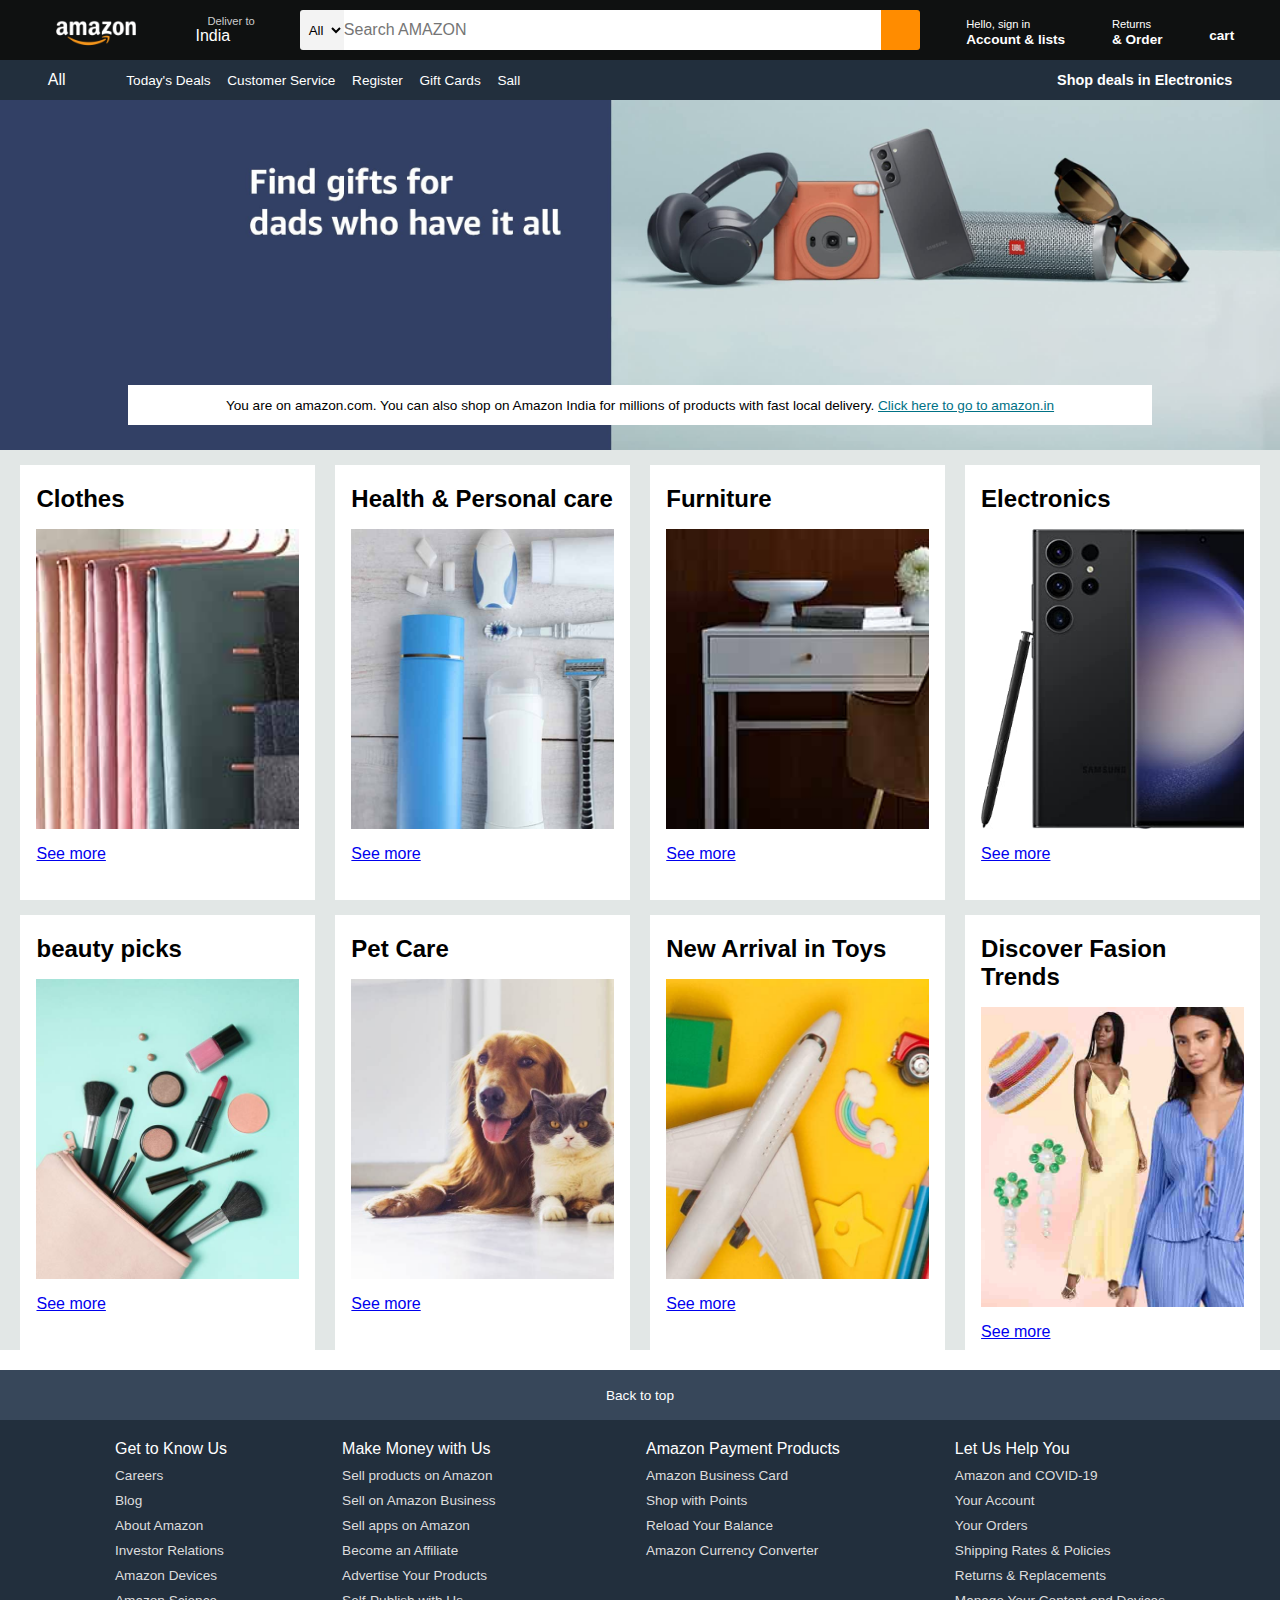
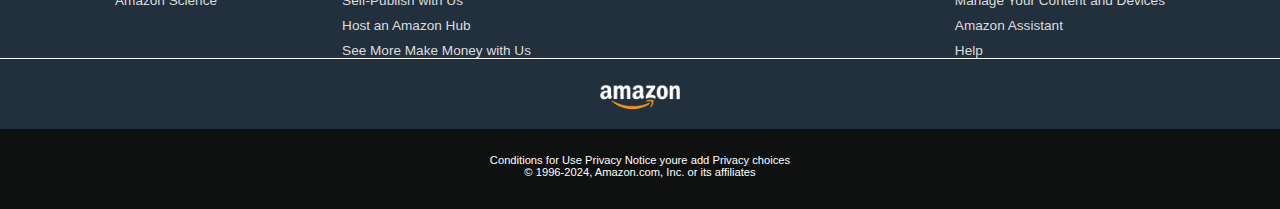
<file: amazon project/index.html>
<!DOCTYPE html>
<html lang="en">

<head>
    <meta charset="UTF-8" />
    <meta name="viewport" content="width=device-width, initial-scale=1.0" />
    <title>AMAZON CLONE</title>
    <link rel="stylesheet" href="https://cdnjs.cloudflare.com/ajax/libs/font-awesome/6.5.1/css/all.min.css"
        integrity="sha512-DTOQO9RWCH3ppGqcWaEA1BIZOC6xxalwEsw9c2QQeAIftl+Vegovlnee1c9QX4TctnWMn13TZye+giMm8e2LwA=="
        crossorigin="anonymous" referrerpolicy="no-referrer" />
    <link rel="stylesheet" href="styles.css" />
</head>

<body>
    <header>
        <div class="navbar">
            <div class="nav-logo boder">
                <div class="logo"></div>
            </div>
            <div class="nav-address boder">
                <p class="add-first">Deliver to</p>
                <div class="add-icon">
                    <i class="fa-solid fa-location-dot"></i>
                    <p class="add-sec">India</p>
                </div>
            </div>

            <div class="nav-search">
                <select class="Search-select">
                    <option>All</option>
                </select>
                <input placeholder="Search AMAZON" class="Search-input" />
                <div class="search-icon">
                    <i class="fa-solid fa-magnifying-glass"></i>
                </div>
            </div>

            <div class="nav-singin boder">
                <p><span>Hello, sign in</span></p>
                <p class="nav-sec">Account & lists</p>
            </div>

            <div class="nav-return boder">
                <p><span>Returns</span></p>
                <p class="nav-sec">& Order</p>
            </div>

            <div class="nav-cart boder">
                <i class="fa-solid fa-cart-shopping"></i>
                cart
            </div>
        </div>

        <!-- panel -->

        <div class="panel">
            <div class="panel-all">
                <i class="fa-solid fa-bars"></i>
                All
            </div>
            <div class="panel-opp">
                <p>Today's Deals</p>
                <p>Customer Service</p>
                <p>Register</p>
                <p>Gift Cards</p>
                <p>Sall</p>
            </div>
            <div class="panel-deals">Shop deals in Electronics</div>
        </div>
    </header>

    <div class="hero-section">
        <div class="hero-msg">
            <p>
                You are on amazon.com. You can also shop on Amazon India for millions
                of products with fast local delivery.
                <a href="https://www.amazon.in/">Click here to go to amazon.in</a>
            </p>
        </div>
    </div>

    <!-- shop section  -->
    <div class="shop-section">
        <div class="box1 box">
            <div class="box-content">
                <h2>Clothes</h2>
                <div class="box-img" style="background-image: url('image-logo/box1_image.jpg')"></div>
                <p><a href="#">See more</a></p>
            </div>
        </div>
        <div class="box2 box">
            <div class="box-content">
                <h2>Health & Personal care</h2>
                <div class="box-img" style="background-image: url('image-logo/box2_image.jpg')"></div>
                <p><a href="#">See more</a></p>
            </div>
        </div>
        <div class="box3 box">
            <div class="box-content">
                <h2>Furniture</h2>
                <div class="box-img" style="background-image: url('image-logo/box3_image.jpg')"></div>
                <p><a href="#">See more</a></p>
            </div>
        </div>
        <div class="box4 box">
            <div class="box-content">
                <h2>Electronics</h2>
                <div class="box-img" style="background-image: url('image-logo/box4_image.jpg')"></div>
                <p><a href="#">See more</a></p>
            </div>
        </div>
        <div class="box5 box">
            <div class="box-content">
                <h2>beauty picks</h2>
                <div class="box-img" style="background-image: url('image-logo/box5_image.jpg')"></div>
                <p><a href="#">See more</a></p>
            </div>
        </div>
        <div class="box6 box">
            <div class="box-content">
                <h2>Pet Care</h2>
                <div class="box-img" style="background-image: url('image-logo/box6_image.jpg')"></div>
                <p><a href="#">See more</a></p>
            </div>
        </div>
        <div class="box7 box">
            <div class="box-content">
                <h2>New Arrival in Toys</h2>
                <div class="box-img" style="background-image: url('image-logo/box7_image.jpg')"></div>
                <p><a href="#">See more</a></p>
            </div>
        </div>
        <div class="box8 box">
            <div class="box-content">
                <h2>Discover Fasion Trends</h2>
                <div class="box-img" style="background-image: url('image-logo/box8_image.jpg')"></div>
                <p><a href="#">See more</a></p>
            </div>
        </div>
    </div>

    <footer>
        <div class="foot-panel1"> 
            Back to top
        </div>
        <div class="foot-panal2">
            <ul>
                <p>Get to Know Us</p>

                <a>Careers</a>
                <a>Blog</a>
                <a>About Amazon</a>
                <a>Investor Relations</a>
                <a>Amazon Devices</a>
                <a>Amazon Science</a>

            </ul>
            <ul>
                <p>Make Money with Us</p>
                <a>Sell products on Amazon</a>
                <a>Sell on Amazon Business</a>
                <a>Sell apps on Amazon</a>
                <a>Become an Affiliate</a>
                <a>Advertise Your Products</a>
                <a>Self-Publish with Us</a>
                <a>Host an Amazon Hub</a>
                <a>See More Make Money with Us</a>
            </ul>
            <ul>
                <p>Amazon Payment Products</p>
                <a> Amazon Business Card</a>
                <a> Shop with Points</a>
                <a> Reload Your Balance</a>
                <a>Amazon Currency Converter</a>
            </ul>
            <ul>

                <p>Let Us Help You</p>
                <a>Amazon and COVID-19</a>
                <a> Your Account</a>
                <a> Your Orders</a>
                <a> Shipping Rates & Policies</a>
                <a> Returns & Replacements</a>
                <a> Manage Your Content and Devices</a>
                <a>Amazon Assistant</a>
                <a> Help</a>

            </ul>
        </div>

        <div class="foot-panel3">
            <div class="logo"></div>
        </div>

        <div class="foot-panel4">
            <div class="pages">
                <a>Conditions for Use</a>
                <a>Privacy Notice</a>
                <a>youre add Privacy choices</a>
            </div>
            <div class="copuright">
                © 1996-2024, Amazon.com, Inc. or its affiliates
            </div>
        </div>


    </footer>
</body>

</html>
</file>
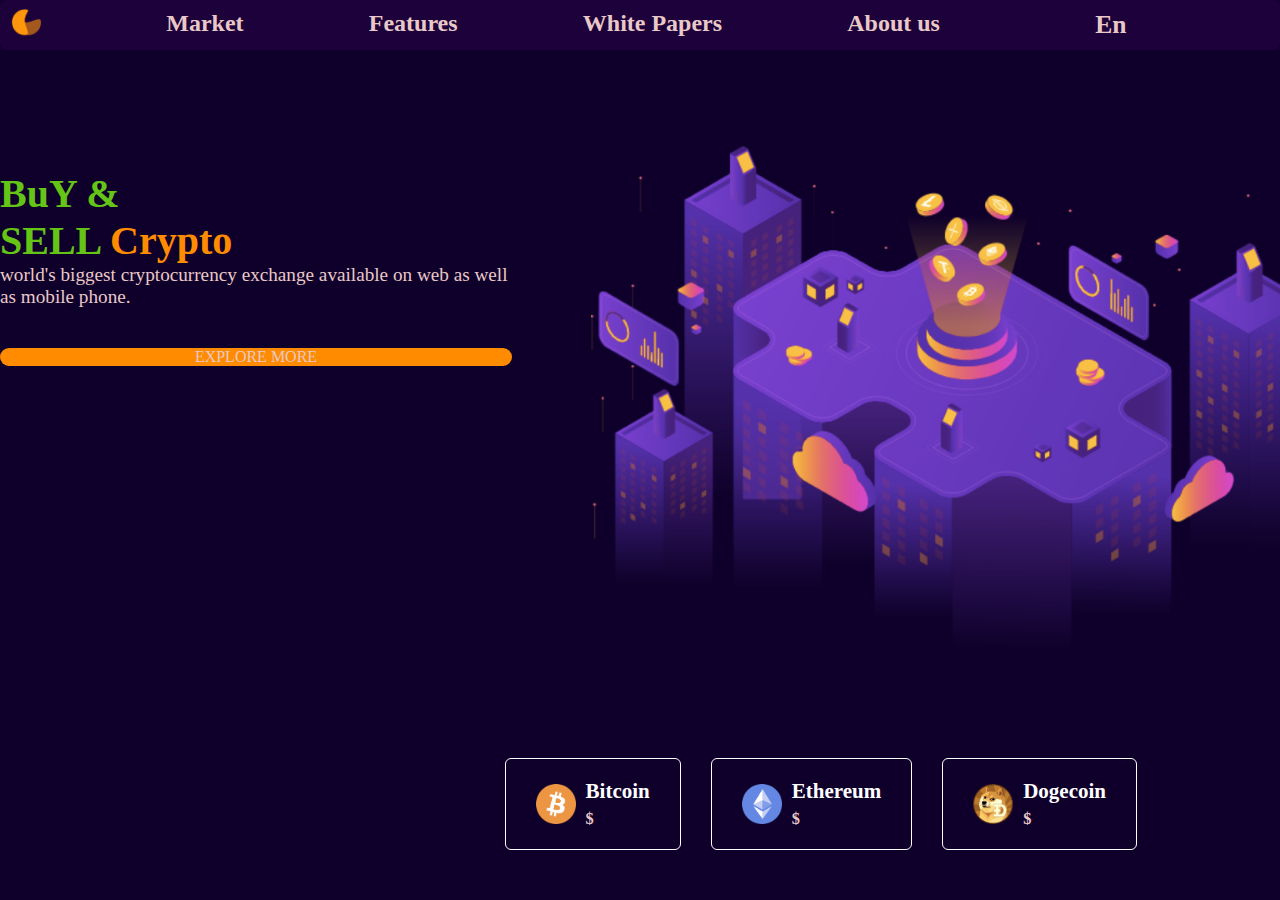
<file: crypto project/index.html>
<!DOCTYPE html>
<html lang="en">

<head>
    <meta charset="UTF-8">
    <meta name="viewport" content="width=device-width, initial-scale=1.0">
    <title>crypto</title>
    <link rel="stylesheet" href="style.css">
    <script src="https://code.jquery.com/jquery-3.7.1.min.js" integrity="sha256-/JqT3SQfawRcv/BIHPThkBvs0OEvtFFmqPF/lYI/Cxo=" crossorigin="anonymous"></script>
</head>

<body>
    <div class="contener">
        <div class="navbar">
            <div class="logo">
                <img src="images/logo.png">
            </div>
            <div class="navbar-left-item">
                <a href="#">Market</a>
                <a href="#">Features</a>
                <a href="#">White Papers</a>
                <a href="#">About us</a>
            </div>
            <div class="nav-lang">
                <a href="#">En</a>
            </div>
        </div>

        <div class="content">

            <h1>BuY & <br>SELL <span>Crypto</span></h1>
            <p>world's biggest cryptocurrency exchange available on web as well as mobile phone.</p>

            <a href="#" class="btn">EXPLORE MORE</a>
        </div>
        <div class="crypto-list">
            <div class="coin">

                <img src="images/bitcoin.png">
                <div>
                <h2>Bitcoin</h2>
                <h3 class="price">$<span id="bitcoin"></span></h3>
                    </div>
            </div>

            <div class="coin">

                <img src="images/ethereum.png">
                <div>
                <h2>Ethereum</h2>
                <h3 class="price">$<span id="ethereum"></span></h3>
                    </div>
            </div>
            <div class="coin">

                <img src="images/dogecoin.png">
                <div>
                <h2>Dogecoin</h2>
                <h3 class="price">$<span id="dogecoin"></span></h3>
                    </div>
            </div>
        </div>
    </div>

    <script src="script.js"></script>

</body>

</html>
</file>
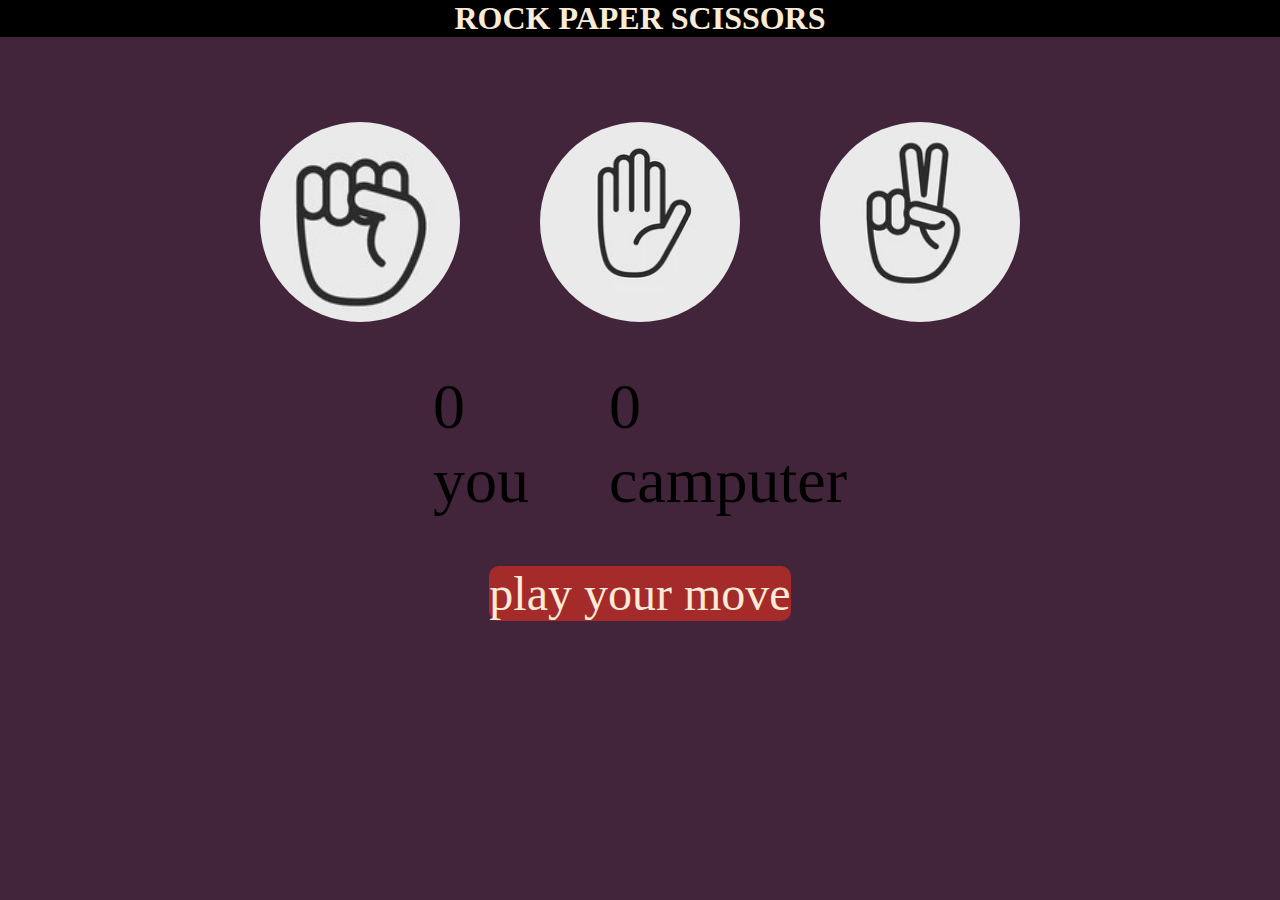
<file: R P S game/index.html>
<!DOCTYPE html>
<html lang="en">
<head>
    <meta charset="UTF-8">
    <meta name="viewport" content="width=device-width, initial-scale=1.0">
    <title>GAME</title>
    <link rel="stylesheet" href="style.css">

</head>
<body>
    <h1 id="heading">ROCK PAPER SCISSORS</h1>
    <div class="choise">
        <div class="option" id="rock">
            <img src="photos/rock.jpg">
        </div>
            <div class="option" id="paper">
                <img src="photos/paper.jpg">
            </div>
            <div class="option" id="scissor">
                <img src="photos/scissors.jpg">
            </div>
        </div>
        <!-- score bord-->
        <div class="allscore">

            <div class="score" id="you">
                <p id="yourscore"> 0
                </p>
                <p>
                    you
                </p>
            </div>
            <div class="score" id="camputer">

                <p id="camputerscore">
                    0
                </p>
                <p>
                    camputer
                </p>
            </div>
            
        </div>
        <div class="msg">
            <p id="sms">
                play your move
            </p>
          </div>
        <script src="logic.js"></script>
</body>

</html>
</file>
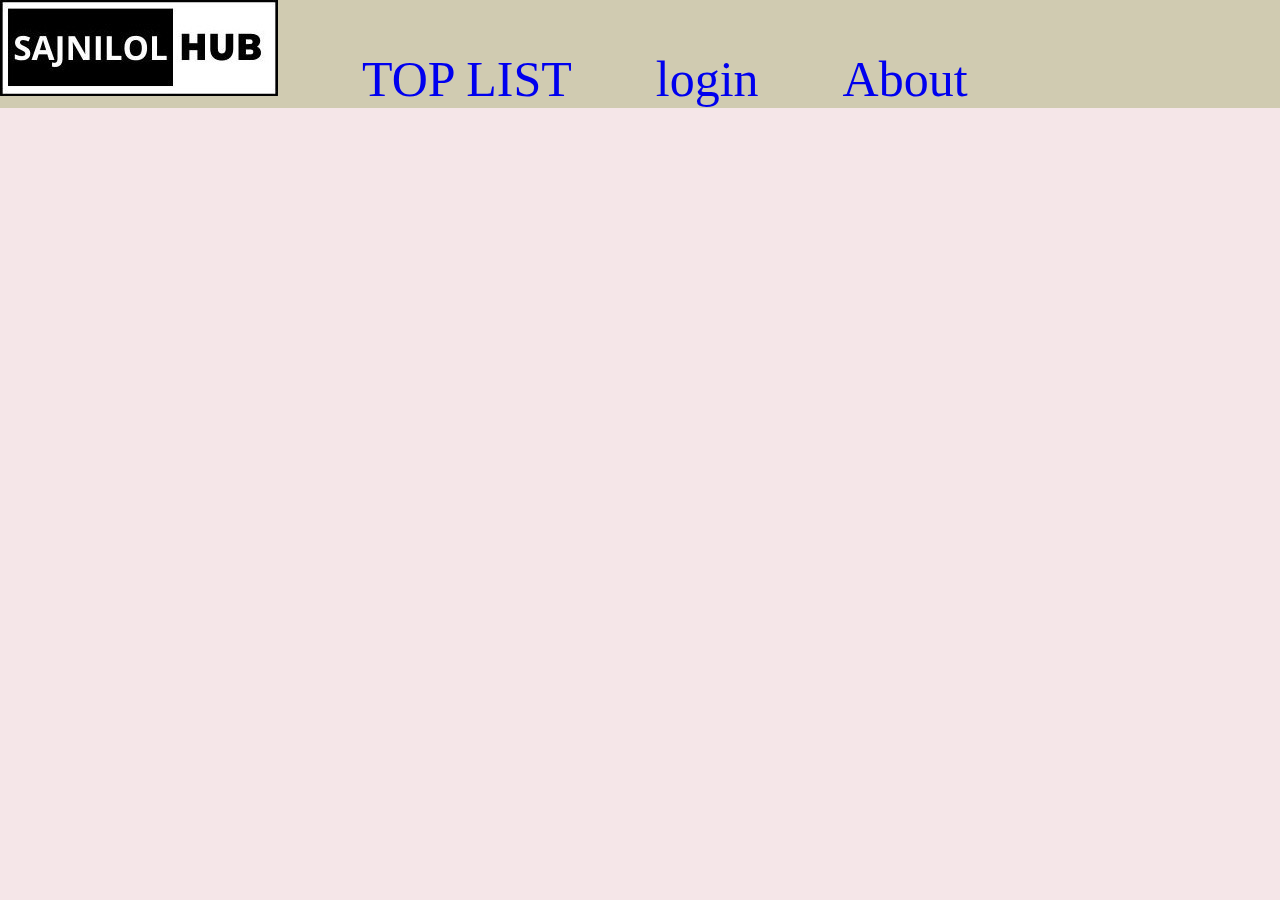
<file: sajnilol hub/index.html>
<!DOCTYPE html>
<html lang="en">
<head>
    <meta charset="UTF-8">
    <meta name="viewport" content="width=device-width, initial-scale=1.0">
    <title>RANDI BAZZ</title>
    <link rel="stylesheet" href="style.css">
</head>
<body>
    
<header>
    <div id="navigation">
        <a id="logo" href="index.html"><img src="logo/SAJNILOL.jpg" ></a>   
        <a href="toplist.html">TOP LIST</a>
        <a href="login.html">login</a>  
        <a href="about.html">About</a>
        
    </div>
</header>
<div id="content">
    <h2> </h2>


    
</div>
        
</body>
</html>
</file>
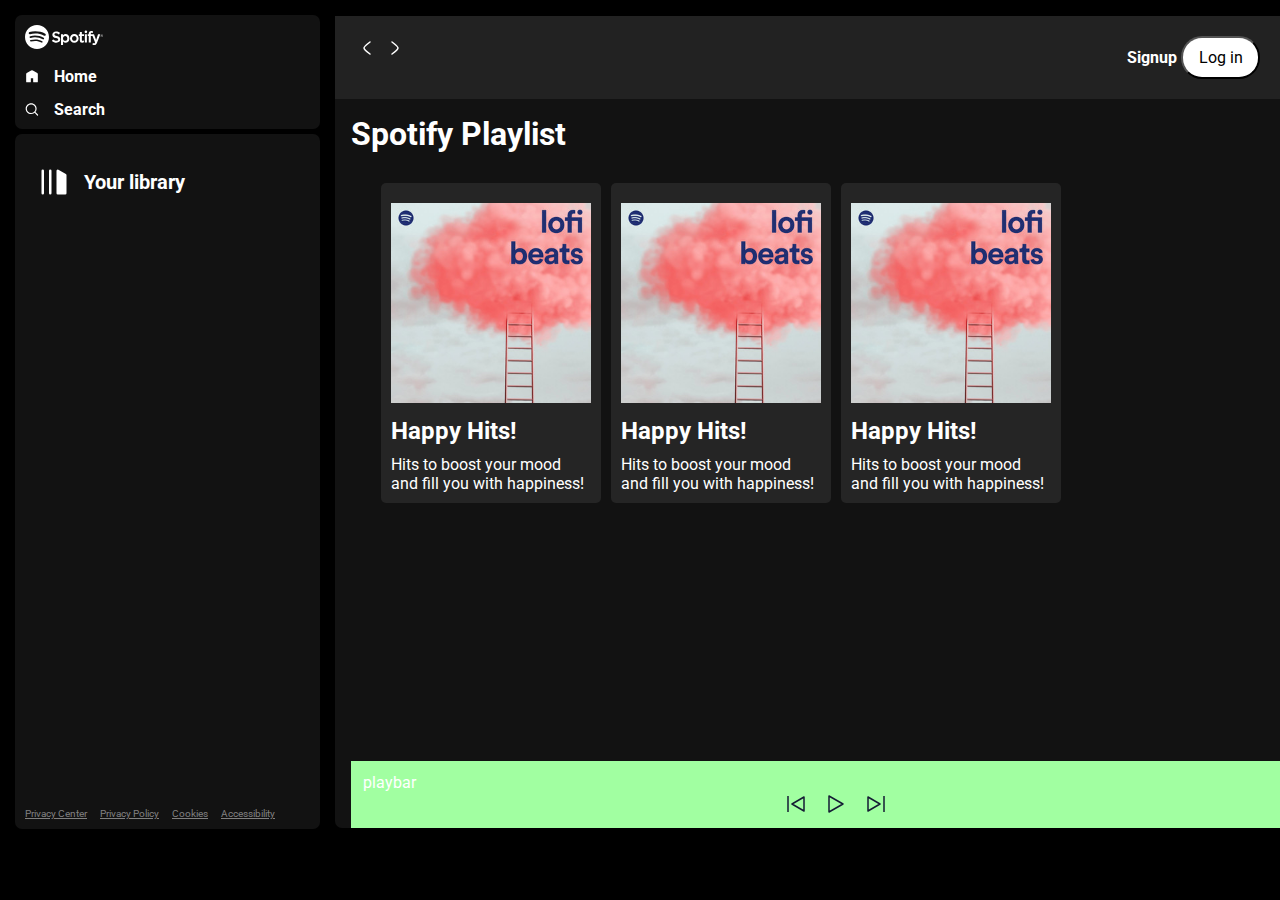
<file: spotify clone/index.html>
<!DOCTYPE html>
<html lang="en">

<head>
    <meta charset="UTF-8">
    <meta name="viewport" content="width=device-width, initial-scale=1.0">
    <title>Spotify Clone</title>
    <link rel="stylesheet" href="styles.css">
    <link rel="stylesheet" href="utility.css">
</head>

<body>
    <div class="container flex">
        <div class="left ">
            <div class="home rounded  bg-grey m-1 p-1">
                <div class="logo  "><img class="invert" src="img/logo.svg" alt="logo"></div>
                <ul>
                    <li><img class="invert" src="img/home.svg" alt="HOME">Home</li>
                    <li><img class="invert" src="img/search.svg" alt="Search">Search</li>
                </ul>
            </div>
            <div class="library bg-grey rounded m-1 p-1">
                <div class="heading">
                    <img class="invert" src="img/playlist.svg" alt="">
                    <h2>Your library</h2>
                </div>
                <div class="footer">
                    <div><a href="https://www.spotify.com/in-en/privacy/"><span>Privacy Center</span></a></div>
                    <div><a href="https://www.spotify.com/in-en/legal/privacy-policy/"><span>Privacy Policy</span></a>
                    </div>
                    <div><a href="https://www.spotify.com/in-en/legal/cookies-policy/"><span>Cookies</span></a></div>
                    <div><a href="https://www.spotify.com/in-en/accessibility/"><span>Accessibility</span></a></div>
                </div>
            </div>
        </div>
        <div class="right  rounded bg-grey ">
            <div class="header">
                <div class="nav">
                    <svg width="24" height="24" viewBox="0 0 24 24" fill="none" xmlns="http://www.w3.org/2000/svg">
                        <path d="M15 6C15 6 9.00001 10.4189 9 12C8.99999 13.5812 15 18 15 18" stroke="#ffffff"
                            stroke-width="1.5" stroke-linecap="round" stroke-linejoin="round" />
                    </svg>
                    <svg width="24" height="24" viewBox="0 0 24 24" fill="none" xmlns="http://www.w3.org/2000/svg">
                        <path d="M9.00005 6C9.00005 6 15 10.4189 15 12C15 13.5812 9 18 9 18" stroke="#ffffff"
                            stroke-width="1.5" stroke-linecap="round" stroke-linejoin="round" />
                    </svg>
                </div>
                <div class="buttons">
                    <button class="signup">Signup</button>
                    <button class="login">Log in</button>
                </div>
            </div>
            <div class="spotifyPlaylist">
                <h1>Spotify Playlist</h1>

                <div class="cardContainer">

                    <div class="card ">
                        <div class="play">
                            <svg width="24" height="24" viewBox="0 0 24 24" fill="none"
                                xmlns="http://www.w3.org/2000/svg">
                                <circle cx="12" cy="12" r="10.5" fill="#4CAF50" stroke="#000000" stroke-width="2" />
                                <path d="M16 12L9 17.0355V6.96449L16 12Z" fill="#000000" />
                            </svg>
                        </div>
                        <img src="ab67706f0000000254473de875fea0fd19d39037.jpeg">
                        <h2>Happy Hits!</h2>
                        <p>Hits to boost your mood and fill you with happiness!</p>
                    </div>
                    <div class="card ">
                        <div class="play">
                            <svg width="24" height="24" viewBox="0 0 24 24" fill="none"
                                xmlns="http://www.w3.org/2000/svg">
                                <circle cx="12" cy="12" r="10.5" fill="#4CAF50" stroke="#000000" stroke-width="2" />
                                <path d="M16 12L9 17.0355V6.96449L16 12Z" fill="#000000" />
                            </svg>
                        </div>
                        <img src="ab67706f0000000254473de875fea0fd19d39037.jpeg">
                        <h2>Happy Hits!</h2>
                        <p>Hits to boost your mood and fill you with happiness!</p>
                    </div>
                    <div class="card ">
                        <div class="play">
                            <svg width="24" height="24" viewBox="0 0 24 24" fill="none"
                                xmlns="http://www.w3.org/2000/svg">
                                <circle cx="12" cy="12" r="10.5" fill="#4CAF50" stroke="#000000" stroke-width="2" />
                                <path d="M16 12L9 17.0355V6.96449L16 12Z" fill="#000000" />
                            </svg>
                        </div>
                        <img src="ab67706f0000000254473de875fea0fd19d39037.jpeg">
                        <h2>Happy Hits!</h2>
                        <p>Hits to boost your mood and fill you with happiness!</p>
                    </div>

                </div>
                <div class="playbar">
                    playbar
                    <div class="songinfo">


                    </div>
                    <div class="songbuttons">
                        <img src="img/prevsong.svg" alt="">
                        <img src="img/play.svg" alt="">
                        <img src="img/nextsong.svg" alt="">
                    </div>
                    <div class="songtime">


                    </div>


                </div>


            </div>
        </div>
    </div>

    <script src="script.js"></script>
</body>

</html>
</file>
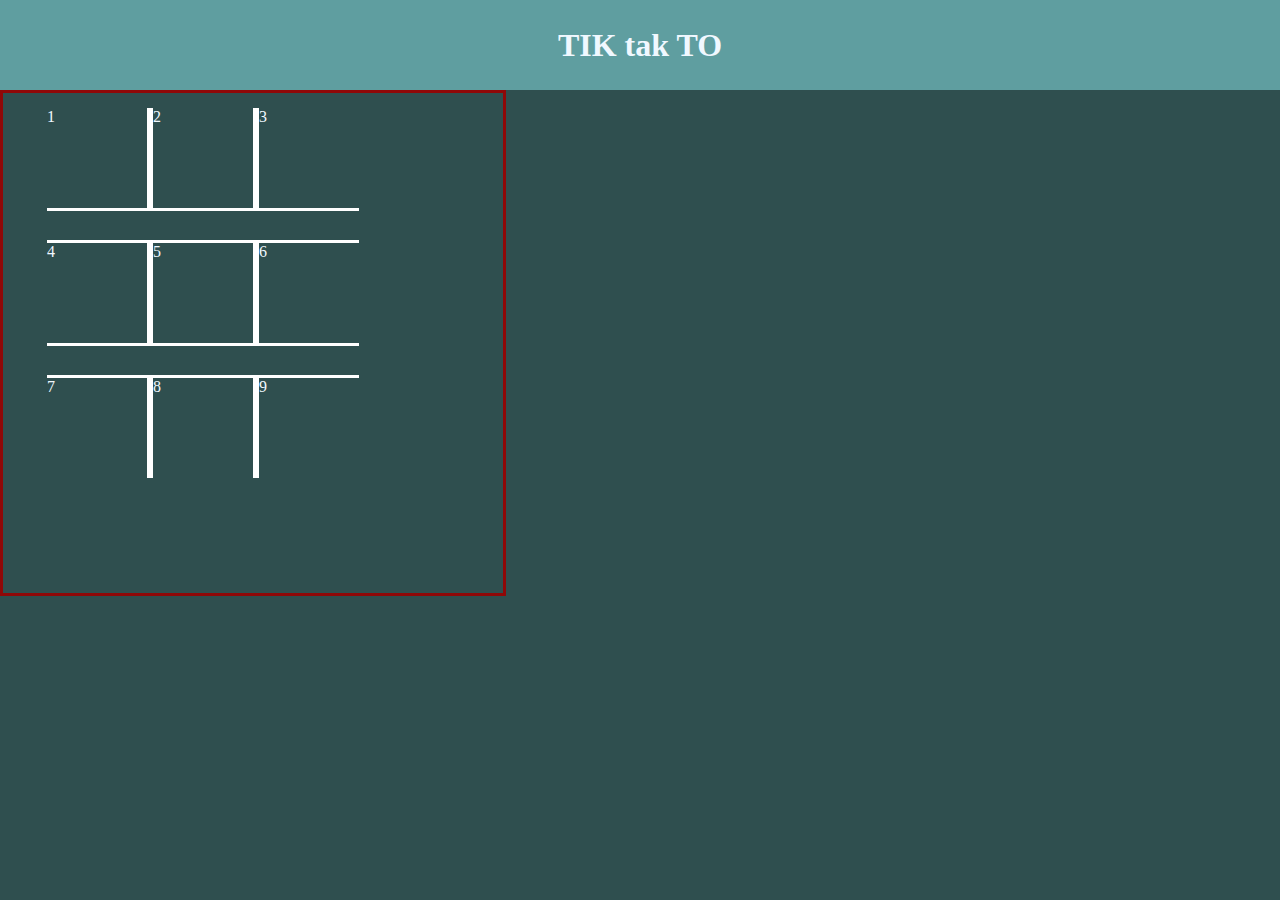
<file: tik tak to/index.html>
<!DOCTYPE html>
<html lang="en">

<head>
    <meta charset="UTF-8">
    <meta name="viewport" content="width=device-width, initial-scale=1.0">
    <title>TIK tak to</title>
    <link rel="stylesheet" href="style.css">
</head>

<body>
    <header>
        <div class="heading">
            <h1>TIK tak TO</h1>
        </div>
    </header>

    <div class="conte">
        <div class="playground">
            <div class="box1 ">1</div>
            <div class="box2">2</div>
            <div class="box3 ">3</div>
            <div class="box4 ">4</div>
            <div class="box5 ">5</div>
            <div class="box6 ">6</div>
            <div class="box7 ">7</div>
            <div class="box8 ">8</div>
            <div class="box9 ">9</div>

        </div>

    </div>

</body>

</html>
</file>
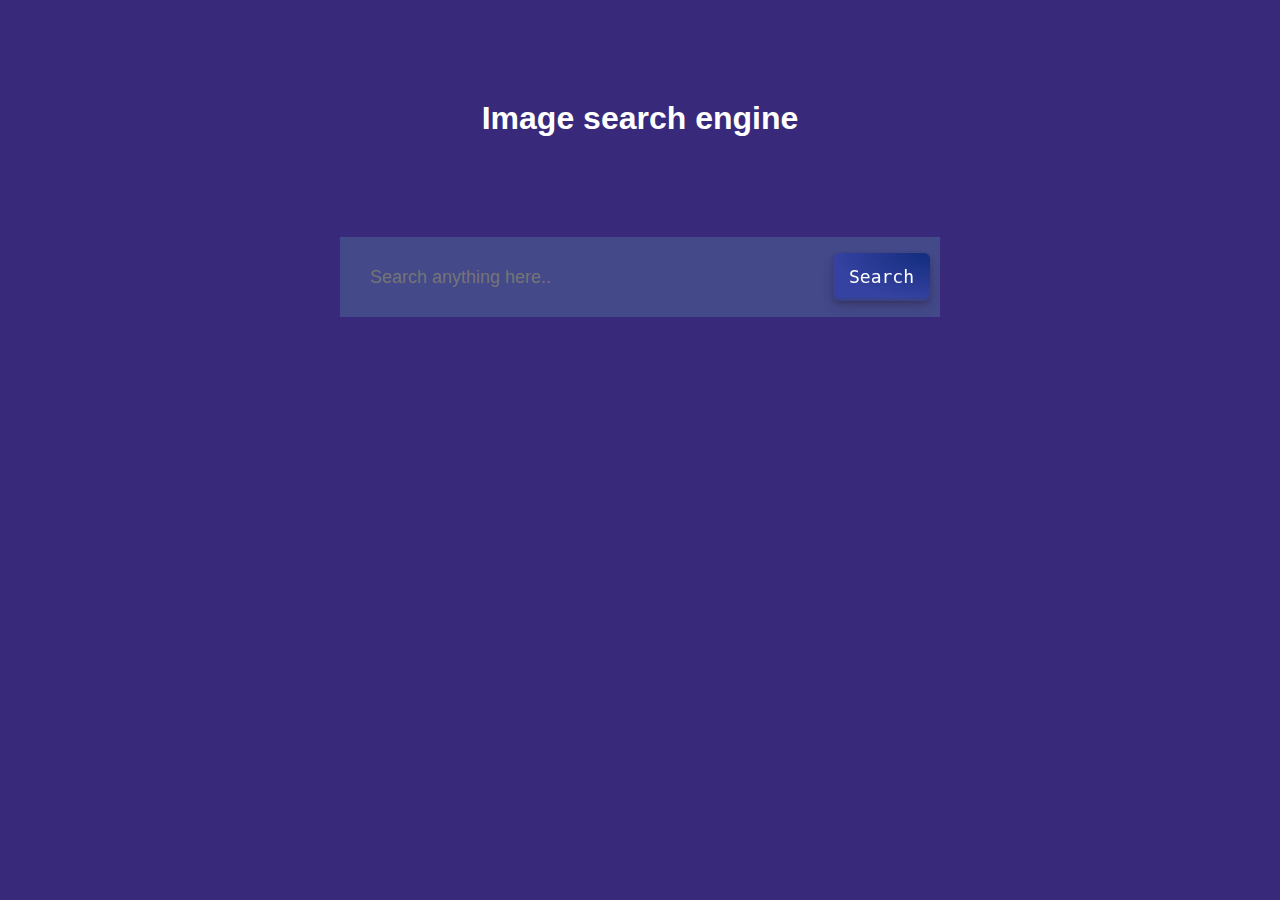
<file: image search engine/intex.html>
<!DOCTYPE html>
<html lang="en">
<head>
    <meta charset="UTF-8">
    <meta name="viewport" content="width=device-width, initial-scale=1.0">
    <title>Image search engine</title>
    <link rel="stylesheet" href="style.css">
</head>
<body>

        <h1>Image search engine</h1>
        <form id="search-form">

            <input type="text" id="search-box" placeholder="Search anything here..">

            <button class="button-search" role="button">Search</button>

        </form>
        <div id="search-result">

            
        </div>

        <button class="button-seemore" role="button">See More</button>

    <script src="script.js"></script>
</body>
</html>
</file>
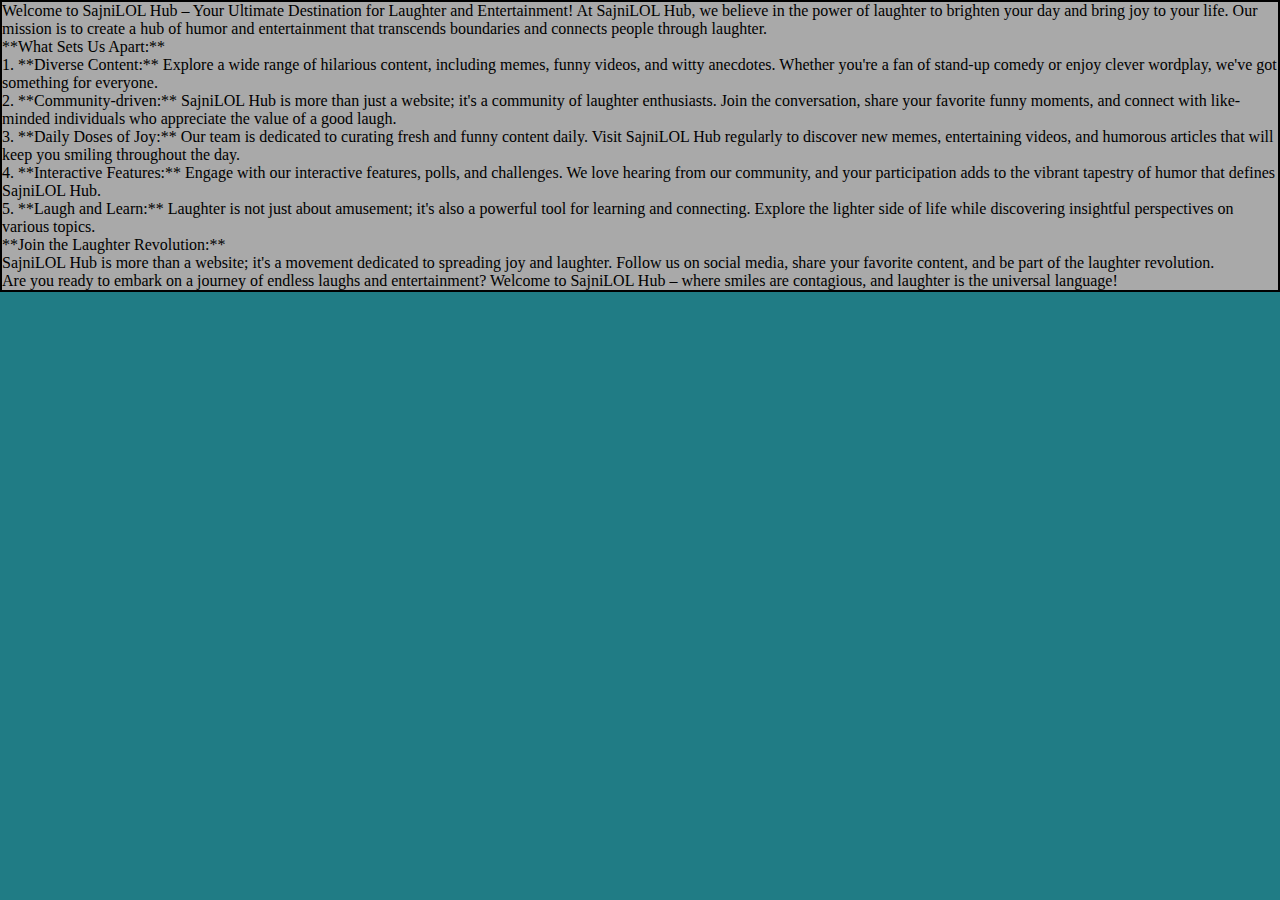
<file: sajnilol hub/about.html>
<!DOCTYPE html>
<html lang="en">
<head>
    <meta charset="UTF-8">
    <meta name="viewport" content="width=device-width, initial-scale=1.0">
    <title>About us</title>
    <link rel="stylesheet" href="styleforABOUT.css">
</head>
<body>
    <div>
        <p>
            Welcome to SajniLOL Hub – Your Ultimate Destination for Laughter and Entertainment!

At SajniLOL Hub, we believe in the power of laughter to brighten your day and bring joy to your life. Our mission is to create a hub of humor and entertainment that transcends boundaries and connects people through laughter.
<br>
**What Sets Us Apart:**
<br>
1. **Diverse Content:** Explore a wide range of hilarious content, including memes, funny videos, and witty anecdotes. Whether you're a fan of stand-up comedy or enjoy clever wordplay, we've got something for everyone.
<br>
2. **Community-driven:** SajniLOL Hub is more than just a website; it's a community of laughter enthusiasts. Join the conversation, share your favorite funny moments, and connect with like-minded individuals who appreciate the value of a good laugh.
<br>
3. **Daily Doses of Joy:** Our team is dedicated to curating fresh and funny content daily. Visit SajniLOL Hub regularly to discover new memes, entertaining videos, and humorous articles that will keep you smiling throughout the day.
<br>
4. **Interactive Features:** Engage with our interactive features, polls, and challenges. We love hearing from our community, and your participation adds to the vibrant tapestry of humor that defines SajniLOL Hub.
<br>
5. **Laugh and Learn:** Laughter is not just about amusement; it's also a powerful tool for learning and connecting. Explore the lighter side of life while discovering insightful perspectives on various topics.
<br>
**Join the Laughter Revolution:**
<br>
SajniLOL Hub is more than a website; it's a movement dedicated to spreading joy and laughter. Follow us on social media, share your favorite content, and be part of the laughter revolution.
<br>
Are you ready to embark on a journey of endless laughs and entertainment? Welcome to SajniLOL Hub – where smiles are contagious, and laughter is the universal language!
        </p>
    </div>
</body>
</html>
</file>
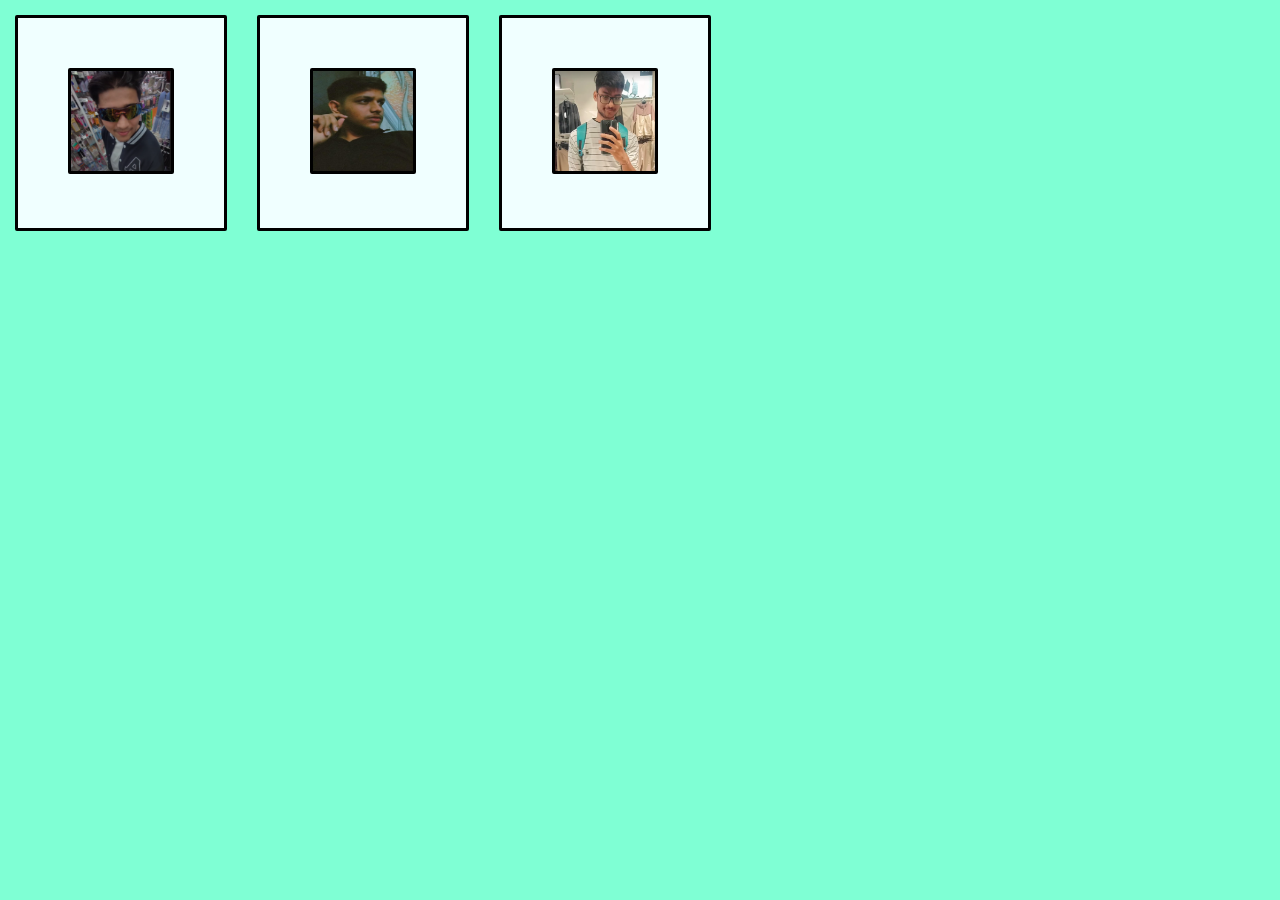
<file: sajnilol hub/toplist.html>
<!DOCTYPE html>
<html lang="en">
<head>
    <meta charset="UTF-8">
    <meta name="viewport" content="width=device-width, initial-scale=1.0">
    <title>TOP LIST </title>
    <link rel="stylesheet" href="styleTOP.css">
</head>
<body>
    <div id="contant">

        <div id="menu">
            <a><img src="logo/rbAdi.png" alt="rbAdi"></a>
            <a><img src="logo/yash.jpg" alt="Yash"></a>
            <a><img src="logo/adityaksyp.png" alt="ADITYA KSYP"></a>

        </div>


    </div>
    
</body>
</html>
</file>
<file: amazon project/styles.css>
* {
    margin: 0;
    padding: 0;
    font-family: Arial;
    border: border-box;
}

.navbar {
    height: 60px;
    background-color: #0f1111;
    color: white;
    display: flex;
    align-items: center;
    justify-content: space-evenly;
}

.nav-logo {
    height: 50px;
    width: 100px;
}

.logo {
    background-image: url("image-logo/amazon_logo.png");
    height: 50px;
    width: 100%;
    background-size: cover;
}

.boder {
    border: 1.5px solid transparent;
    border-radius: 2px;
}

.boder:hover {
    border: 1.5px solid white;
    border-radius: 2px;
}

/* box2 */

.add-first {
    color: #cccccc;
    font-size: 0.7rem;
    margin-left: 15px;
}

.add-sec {
    font-size: 1rem;
    margin-left: 3px;
}

.add-icon {
    display: flex;
    align-items: center;
}

/* box3 */

.nav-search {
    display: flex;
    justify-content: space-evenly;
    width: 620px;
    height: 40px;
    border-radius: 3px;
}

.nav-search:hover {
    border: 2px solid orangered;
}

.Search-select {
    background-color: #f3f3f3;
    width: 50px;
    text-align: center;
    border-top-left-radius: 3px;
    border-bottom-left-radius: 3px;
    border: none;
}

.Search-input {
    width: 100%;
    font-size: 1rem;
    border: none;
}

.search-icon {
    width: 45px;
    background-color: darkorange;
    display: flex;
    justify-content: center;
    align-items: center;
    font-size: 1.3rem;
    border-top-right-radius: 3px;
    border-bottom-right-radius: 3px;
}

/* box 4 */

/* box 5 */
span {
    font-size: 0.7rem;
}

.nav-sec {
    font-size: 0.85rem;
    font-weight: 700;
}

/* box 6 */
.nav-cart i {
    font-size: 31px;
}

.nav-cart {
    font-size: 0.85rem;
    font-weight: 700;
}

/* panal */

.panel {
    height: 40px;
    background-color: #222f3d;
    display: flex;
    color: white;
    align-items: center;
    justify-content: space-evenly;
}

.panel-opp p {
    display: inline;
    margin-left: 13px;
}

.panel-opp {
    width: 70%;
    font-size: 0.85rem;
}

.panel-deals {
    font-size: 0.9rem;
    font-weight: 700;
}

/* hero section */

.hero-section {
    background-image: url("image-logo/hero_image.jpg");
    height: 350px;
    background-size: cover;
    display: flex;
    justify-content: center;
    align-items: flex-end;

}

.hero-msg {
    background-color: white;
    color: black;
    height: 40px;
    display: flex;
    justify-content: center;
    align-items: center;
    font-size: 0.85rem;
    width: 80%;
    margin-bottom: 25px;

}

.hero-msg a {
    color: #007185;
}


/* shop section  */

.shop-section {
    display: flex;
    flex-wrap: wrap;
    justify-content: space-evenly;
    background-color: #e2e7e6;


}

.box {

    height: 400px;
    width: 23%;
    background-color: white;
    padding: 20px 0px 15px;
    margin-top: 15px;
}

.box-img {
    height: 300px;
    background-size: cover;
    margin-top: 1rem;
    margin-bottom: 1rem;
}

.box-content {
    margin-left: 1rem;
    margin-right: 1rem;
}

.box-content p {
    color: #007185;
}

/* footer  */

footer {
    margin-top: 20px;
}

.foot-panel1 {
    background-color: #37475a;
    color: white;
    height: 50px;
    display: flex;
    justify-content: center;
    align-items: center;
    font-size: 0.85rem;

}

.foot-panal2 {
    background-color: #222f3d;
    color: white;
    height: 300;
    display: flex;
    justify-content: space-evenly;

}

ul {
    margin-top: 20px;
}

ul a {
    display: block;
    font-size: 0.85rem;
    margin-top: 10px;
    color: #dddddd;
}

.foot-panel3 {
    background-color: #222f3d;
    color: white;
    border-top: 0.5px solid white;
    height: 70px;
    display: flex;
    justify-content: center;
    align-items: center;

}

.logo {
    background-image: url("image-logo/amazon_logo.png");
    height: 50px;
    width: 100px;
    background-size: cover;
}

.foot-panel4 {
    background-color: #0f1111;
    color: white;
    height: 80px;
    font-size: 0.7rem;
    text-align: center;

}

.pages {

    padding-top: 25px;
}

.copyright {
    padding-top: 5px;

}
</file>
<file: crypto project/style.css>
* {
    margin: 0;
    padding: 0;
    text-decoration: none;
    color: rgb(233, 200, 200);
}
.contener {
    background-image: url("images/background.png");
    height: 100vh;
    width: 100%;
    background-position: center;
    background-size: cover;
}
.navbar{
    background-color: rgb(29, 1, 59);
    height: 50px;
    width: 100%;
    display: flex;
    justify-content: start;
    align-items: center;
    border-radius: 6px;
}
.navbar-left-item{
    height: 30px;
    display: flex;
    width: 80%;
    justify-content: space-evenly;
    font-weight: 800;
    font-size: 1.5rem;
}
.logo img{
    height: 30px;
    width: 30;
    margin-left: 10px;
}
.nav-lang{
    height: 30px;
    display: flex;
    font-weight: 900;
    font-size: 1.6rem;
    margin-left: 30px;
}
.content{
   
    height: 50vh;
    width: 40%;

}
.contener h1{
    margin-top: 50px;
    padding-top: 70px;
    font-family: 'Times New Roman', Times, serif;
    color: rgb(101, 197, 22);
    font-size: 2.5rem;  
}
.content p{
    font-size: 1.2rem;
}
.contener h1 span{
    color: darkorange;
}
.btn{
    background-color: darkorange;
    border-radius: 15px;
    display: flex;
    justify-content: space-evenly;
    margin-top: 40px ;
}

.crypto-list{
    position: absolute;
    display: flex;
    align-items: center;
    right: 10%;
    bottom: 50px;
}
.coin{
    display: flex;
    align-items: center;
    font-size: 14px;
    margin: 0 15px;
    color: darkorange;
     border: 1px solid rgb(253, 253, 253);
     padding: 20px 30px;
     border-radius: 6px;
}

.coin img{
    width: 40px;
    margin-right: 10px;
}

.coin h2{
    color: white;
    margin-bottom: 5px;
    
}
</file>
<file: R P S game/style.css>
*{
    margin: 0;
    padding: 0;
}
body{
    background-color: #42253B;
}
#heading{
    background-color: black;
    color: antiquewhite;
    text-align: center;
}
.choise{
    border-radius: 2x;
    display: flex;
    height: 240px;
    width: 100%;
    justify-content: center;
    margin-top: 45px;
}
.option{
    height: 220px;
    width: 220px;
    margin-top: 45px;
    margin: 30px;
    display: flex;
    justify-content: center;
    align-items: center;
}
.option:hover{
    opacity: 0.5;
    border: 5px;
    border-color: rgb(76, 59, 255);
    border: solid;
    border-radius: 50%;
    cursor: pointer;
}
img{
    height: 200px;
    width: 200px;
    border-radius: 50%;
    object-fit: cover;

}


.allscore{
    display: flex;
    justify-content: center;
    align-items: center;
    font-size: 4rem;
    gap: 5rem;
    
}

#yourscore,#camputerscore{
    font-size: 4rem;
    
    margin-top: 3rem;
    

}
.msg{
    margin-top: 3rem;
    display: flex;
    justify-content: center;
    align-items: center;
    
}

#sms{
    
    font-size: 3rem;
    background-color: brown;
    color: antiquewhite;
    display: inline;
    border-radius: 10px;
}
</file>
<file: sajnilol hub/style.css>
*{
    margin: 0;
    padding: 0;
}
body{
    background-color: #F5E6E8;
}
#navigation{
    background-color: rgb(208, 203, 177);
    position: fixed;
    width: 100%;
    z-index: 10;

}
a{
    text-decoration: none;
    margin-right: 80px;
    font-size: 50px;
    
}
#content{
    position: relative;
    top:120px;
}
</file>
<file: spotify clone/styles.css>
@import url('https://fonts.googleapis.com/css2?family=Roboto:ital,wght@0,400;0,500;0,700;1,400;1,700&display=swap');

* {
    margin: 0;
    padding: 0;
    font-family: 'Roboto', sans-serif;
}

body {
    background-color: black;
    color: white;
}



.left {
    width: 25vw;
    padding: 10px;
}

.right {
    width: 75vw;
    margin: 16px 0;
    position: relative;
}


.home ul li {
    display: flex;
    gap: 15px;
    list-style: none;
    width: 14px;
    padding-top: 14px;
    font-weight: bold;
}


.heading {
    display: flex;
    gap: 15px;
    width: 100%;
    padding-top: 14px;
    padding: 23px 14px;
    font-weight: bold;
    align-items: center;
    font-size: 13px;
}

.heading img {
    width: 30px;
}

.library {
    min-height: 75vh;
    position: relative;
}

.footer {
    display: flex;
    font-size: 10px;
    gap: 13px;
    position: absolute;
    bottom: 0;
    padding: 10px 0;
}

.footer a {
    color: gray;
}

.header {
    display: flex;
    justify-content: space-between;
    background-color: rgb(34 34 34);
}

.header>* {
    padding: 20px;

}

.spotifyPlaylist {
    padding: 16px;
}

.cardContainer {
    display: flex;
    gap: 10px;
    flex-wrap: wrap;
    margin: 30px;
    overflow-y: scroll;
    max-height: 70vh;

}

.card {
    width: 200px;
    padding: 10px;
    border-radius: 5px;
    background-color: #252525;
    position: relative;
}

.card>* {

    padding-top: 10px;
}

.card img {
    width: 100%;
    object-fit: contain;
}

.play {
    position: absolute;
    top: 168px;
    right: 17px;
    opacity: 0;
    transition: ease-out;
}



.signup {

    background-color: rgb(34, 34, 34);
    font-weight: bolder;
    color: white;
    border: none;
    outline: none;
    font-size: 16px;


}

button>* {
    margin: 0 15px;

}

.login {
    background-color: rgb(255, 255, 255);

    color: black;
    font-size: 16px;
    border-radius: 21px;
    padding: 10px;
    width: 79px;
    cursor: pointer;
    font-size: 16px;
}

.signup:hover {
    font-size: 17px;
    color: white;
}

.login:hover {
   font-weight: bold;
   font-size: 17px;
    
}


.playbar{
    position: absolute;
    bottom: 0;
    background-color: rgb(161, 255, 161);
    width: 100%;
    padding: 12px;
}

.songbuttons{
    display: flex;
    justify-content: center;
    gap: 16px;
}
</file>
<file: spotify clone/utility.css>
.border{
    border: 2px solid red;
    margin: 3px;
}
.flex{
    display: flex;
}
.justify-center{
    justify-content: center;
}
.items-center{
    align-items: center;

}
.bg-black{
    background-color: black;
    color: white;
}
.invert{
    filter: invert(1);
}

.bg-grey{
    background-color: #121212;
}
.rounded{
    border-radius: 7px;
}

.m-1{
    margin: 5px;
}
.p-1{
    padding: 10px;
}
::-webkit-scrollbar {
    width: 12px;
  }
  ::-webkit-scrollbar-thumb {
    background-color: #333; 
    border-radius: 6px;
  }
  ::-webkit-scrollbar-thumb:hover {
    background-color: #555; 
  }
  ::-webkit-scrollbar-track {
    background-color: #111; 
  }
  ::-webkit-scrollbar-corner {
    background-color: #111; 
}
</file>
<file: tik tak to/style.css>
* {
    margin: 0;
    padding: 0;
    color: aliceblue;

}

body {
    background-color: darkslategrey;
}

.heading {
    background-color: cadetblue;
    height: 10vh;
    display: flex;
    justify-content: center;
    align-items: center;
}

.conte {
    height: 500px;
    width: 500px;
    border: 3px solid #8f0808;
    justify-content: center;


}

.playground {
    height: 400px;
    width: 400px;
    display: flex;
    justify-content: center;
    align-items: center;
    flex-wrap: wrap;

}

.playground div {
    height: 100px;
    width: 100px;



}

.boder {
    border: 3px solid red;
}

.box1 {
    border-right: 3px solid white;
    border-bottom: 3px solid white;

    height: 50px;
    width: 50px;
}

.box2 {
    border-left: 3px solid white;
    border-right: 3px solid white;
    border-bottom: 3px solid white;

    height: 50px;
    width: 50px;
}

.box3 {
    border-left: 3px solid white;
    border-bottom: 3px solid white;

    height: 50px;
    width: 50px;
}

.box4 {
    border-right: 3px solid white;
    border-top: 3px solid white;
    border-bottom: 3px solid white;

    height: 50px;
    width: 50px;
}

.box5 {
    border: 3px solid white;


    height: 50px;
    width: 50px;
}

.box6 {
    border-top: 3px solid white;
    border-left: 3px solid white;
    border-bottom: 3px solid white;

    height: 50px;
    width: 50px;
}



.box7 {
    border-top: 3px solid white;
    border-right: 3px solid white;

    height: 50px;
    width: 50px;
}

.box8 {
    border-right: 3px solid white;
    border-top: 3px solid white;
    border-left: 3px solid white;

    height: 50px;
    width: 50px;
}

.box9 {
    border-left: 3px solid white;
    border-top: 3px solid white;

    height: 50px;
    width: 50px;
}
</file>
<file: image search engine/style.css>
*{
    margin: 0;
    padding: 0;
    font-family: 'poopins',sans-serif;
    box-sizing: border-box;
}

body{
    background-color: #39297b;
    color: #fff;
}

h1{
    text-align: center;
    margin: 100px auto;

    font-weight: 600;
}

form{
    width: 90% ;
    max-width: 600px;
    margin: auto;
    height: 80px;
    background: #434989;
    display: flex;
    align-items: center;
}

form input{
    flex: 1;
    height: 100%;
    border: 0;
    outline: 0;
    background: transparent;
    color: #fff;
    font-size: 18px;
    padding: 0 30px;

}

form button{
    margin-right: 10PX;
  align-items: center;
  appearance: none;
  background-image: radial-gradient(100% 100% at 100% 0, #112c7d 0, #3642a1 100%);
  border: 0;
  border-radius: 6px;
  box-shadow: rgba(45, 35, 66, .4) 0 2px 4px,rgba(45, 35, 66, .3) 0 7px 13px -3px,rgba(58, 65, 111, .5) 0 -3px 0 inset;
  box-sizing: border-box;
  color: #fff;
  cursor: pointer;
  display: inline-flex;
  font-family: "JetBrains Mono",monospace;
  height: 48px;
  justify-content: center;
  line-height: 1;
  list-style: none;
  overflow: hidden;
  padding-left: 16px;
  padding-right: 16px;
  position: relative;
  text-align: left;
  text-decoration: none;
  transition: box-shadow .15s,transform .15s;
  user-select: none;
  -webkit-user-select: none;
  touch-action: manipulation;
  white-space: nowrap;
  will-change: box-shadow,transform;
  font-size: 18px;
}

.button-search:focus {
  box-shadow: #3c4fe0 0 0 0 1.5px inset, rgba(45, 35, 66, .4) 0 2px 4px, rgba(45, 35, 66, .3) 0 7px 13px -3px, #3c4fe0 0 -3px 0 inset;
}

.button-search:hover {
  box-shadow: rgba(45, 35, 66, .4) 0 4px 8px, rgba(45, 35, 66, .3) 0 7px 13px -3px, #3c4fe0 0 -3px 0 inset;
  transform: translateY(-2px);
}

.button-search:active {
  box-shadow: #4153dc 0 3px 7px inset;
  transform: translateY(2px);
}

.button-seemore {
  background: linear-gradient(to bottom right, #EF4765, #FF9A5A);
  border: 0;
  border-radius: 12px;
  color: #FFFFFF;
  cursor: pointer;
  display: inline-block;
  font-family: -apple-system,system-ui,"Segoe UI",Roboto,Helvetica,Arial,sans-serif;
  font-size: 16px;
  font-weight: 500;
  line-height: 2.5;
  outline: transparent;
  padding: 0 1rem;
  text-align: center;
  text-decoration: none;
  transition: box-shadow .2s ease-in-out;
  user-select: none;
  -webkit-user-select: none;
  touch-action: manipulation;
  white-space: nowrap;
  display: none;
}

.button-seemore:not([disabled]):focus {
  box-shadow: 0 0 .25rem rgba(0, 0, 0, 0.5), -.125rem -.125rem 1rem rgba(239, 71, 101, 0.5), .125rem .125rem 1rem rgba(255, 154, 90, 0.5);
}

.button-seemore:not([disabled]):hover {
  box-shadow: 0 0 .25rem rgba(0, 0, 0, 0.5), -.125rem -.125rem 1rem rgba(239, 71, 101, 0.5), .125rem .125rem 1rem rgba(255, 154, 90, 0.5);
}

#search-result{
  width: 80%;
  margin: 100px auto 50px;
  display: grid;
  grid-template-columns: 1fr 1fr 1fr;
  grid-gap: 40px;
}

#search-result img{
  width: 100%;
  height: 230px;
  object-fit: cover;
  border-radius: 10px;
}
</file>
<file: sajnilol hub/styleforABOUT.css>
*{
    margin: 0;
    padding: 0;
}
body{
    background-color: #207c85;
}
div{
    border: solid 2px;
    background-color: darkgrey;
    font-family: Georgia, 'Times New Roman', Times, serif;

}
</file>
<file: sajnilol hub/styleTOP.css>
*{
    margin: 0;
    padding: 0;
}
#contant{
    display: flex;

}
img{
    height: 100px;
    width: 100px;
    margin: 50px;
    border: solid;
    border-radius: 2px;
    border-color: black;

    
 }
 img:hover{
    transform: scale(4);
 }

 a{
   border: solid;
   border-radius: 2px;
   border-color: black;
   background-color: azure;

    margin: 15px;

 }
 body{
    background-color: aquamarine;
 }
 #menu{
    display: flex;
    top: 150px;
 }
</file>
